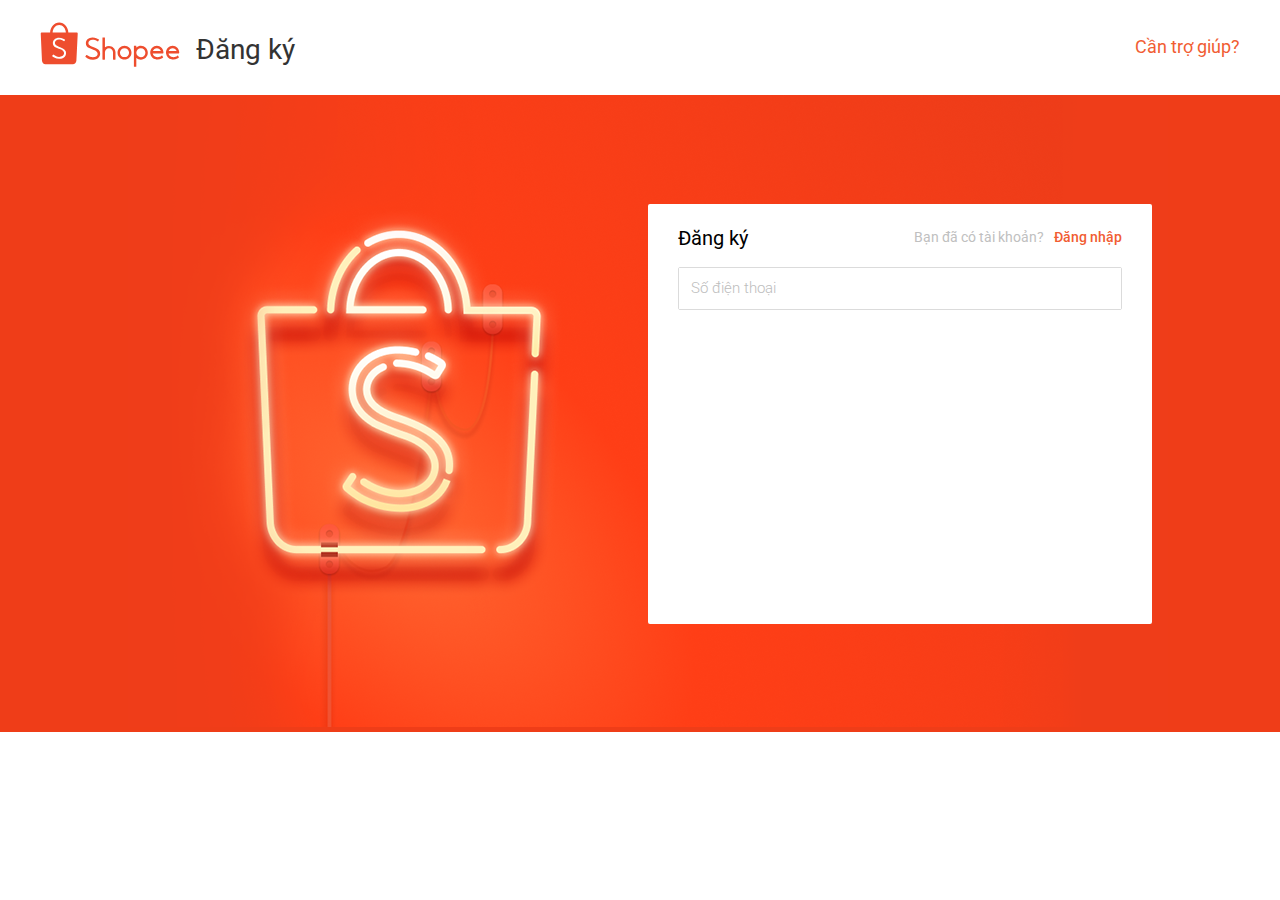
<file: registration-form.html>
<!DOCTYPE html>
<html lang="en">

<head>
    <meta charset="UTF-8">
    <meta name="viewport" content="width=device-width, initial-scale=1.0">
    <link rel="stylesheet" href="./assets/fonts/fontawesome/css/all.min.css">
    <link href="https://fonts.googleapis.com/css?family=Roboto:300,400,500,700,900&display=swap&subset=vietnamese"
        rel="stylesheet">
    <link rel="stylesheet" href="./assets/css/reset.css">
    <link rel="stylesheet" href="./assets/css/base.css">
    <title>Demo Shopee</title>
</head>

<body>
    <div class="main">
        <div class="header">
            <div class="grid">
                <div class="header__form-register">
                    <div class="header__form-register-logo-with-title">
                        <a href="" class="header__form-register-logo-link">
                            <svg class="header__form-register-logo-img" viewBox="0 0 192 65">
                                <g fill-rule="evenodd">
                                    <path style="" fill="rgb(238, 77, 46)" stroke="none"
                                        d="M35.6717403 44.953764c-.3333497 2.7510509-2.0003116 4.9543414-4.5823845 6.0575984-1.4379707.6145919-3.36871.9463856-4.896954.8421628-2.3840266-.0911143-4.6237865-.6708937-6.6883352-1.7307424-.7375522-.3788551-1.8370513-1.1352759-2.6813095-1.8437757-.213839-.1790053-.239235-.2937577-.0977428-.4944671.0764015-.1151823.2172535-.3229831.5286218-.7791994.45158-.6616533.5079208-.7446018.5587128-.8221779.14448-.2217688.3792333-.2411091.6107855-.0588804.0243289.0189105.0243289.0189105.0426824.0333083.0379873.0294402.0379873.0294402.1276204.0990653.0907002.0706996.14448.1123887.166248.1287205 2.2265285 1.7438508 4.8196989 2.7495466 7.4376251 2.8501162 3.6423042-.0496401 6.2615109-1.6873341 6.7308041-4.2020035.5160305-2.7675977-1.6565047-5.1582742-5.9070334-6.4908212-1.329344-.4166762-4.6895175-1.7616869-5.3090528-2.1250697-2.9094471-1.7071043-4.2697358-3.9430584-4.0763845-6.7048539.296216-3.8283059 3.8501677-6.6835796 8.340785-6.702705 2.0082079-.004083 4.0121475.4132378 5.937338 1.2244562.6816382.2873109 1.8987274.9496089 2.3189359 1.2633517.2420093.1777159.2898136.384872.1510957.60836-.0774686.12958-.2055158.3350171-.4754821.7632974l-.0029878.0047276c-.3553311.5640922-.3664286.5817134-.447952.7136572-.140852.2144625-.3064598.2344475-.5604202.0732783-2.0600669-1.3839063-4.3437898-2.0801572-6.8554368-2.130442-3.126914.061889-5.4706057 1.9228561-5.6246892 4.4579402-.0409751 2.2896772 1.676352 3.9613243 5.3858811 5.2358503 7.529819 2.4196871 10.4113092 5.25648 9.869029 9.7292478M26.3725216 5.42669372c4.9022893 0 8.8982174 4.65220288 9.0851664 10.47578358H17.2875686c.186949-5.8235807 4.1828771-10.47578358 9.084953-10.47578358m25.370857 11.57065968c0-.6047069-.4870064-1.0948761-1.0875481-1.0948761h-11.77736c-.28896-7.68927544-5.7774923-13.82058185-12.5059489-13.82058185-6.7282432 0-12.2167755 6.13130641-12.5057355 13.82058185l-11.79421958.0002149c-.59136492.0107446-1.06748731.4968309-1.06748731 1.0946612 0 .0285807.00106706.0569465.00320118.0848825H.99995732l1.6812605 37.0613963c.00021341.1031483.00405483.2071562.01173767.3118087.00170729.0236381.003628.0470614.00554871.0704847l.00362801.0782207.00405483.004083c.25545428 2.5789222 2.12707837 4.6560709 4.67201764 4.7519129l.00576212.0055872h37.4122078c.0177132.0002149.0354264.0004298.0531396.0004298.0177132 0 .0354264-.0002149.0531396-.0004298h.0796027l.0017073-.0015043c2.589329-.0706995 4.6867431-2.1768587 4.9082648-4.787585l.0012805-.0012893.0017073-.0350275c.0021341-.0275062.0040548-.0547975.0057621-.0823037.0040548-.065757.0068292-.1312992.0078963-.1964115l1.8344904-37.207738h-.0012805c.001067-.0186956.0014939-.0376062.0014939-.0565167M176.465457 41.1518926c.720839-2.3512494 2.900423-3.9186779 5.443734-3.9186779 2.427686 0 4.739107 1.6486899 5.537598 3.9141989l.054826.1556978h-11.082664l.046506-.1512188zm13.50267 3.4063683c.014933.0006399.014933.0006399.036906.0008531.021973-.0002132.021973-.0002132.044372-.0008531.53055-.0243144.950595-.4766911.950595-1.0271786 0-.0266606-.000853-.0496953-.00256-.0865936.000427-.0068251.000427-.020262.000427-.0635588 0-5.1926268-4.070748-9.4007319-9.09145-9.4007319-5.020488 0-9.091235 4.2081051-9.091235 9.4007319 0 .3871116.022399.7731567.067838 1.1568557l.00256.0204753.01408.1013102c.250022 1.8683731 1.047233 3.5831812 2.306302 4.9708108-.00064-.0006399.00064.0006399.007253.0078915 1.396026 1.536289 3.291455 2.5833031 5.393601 2.9748936l.02752.0053321v-.0027727l.13653.0228215c.070186.0119439.144211.0236746.243409.039031 2.766879.332724 5.221231-.0661182 7.299484-1.1127057.511777-.2578611.971928-.5423827 1.37064-.8429007.128211-.0968312.243622-.1904632.34346-.2781231.051412-.0452164.092372-.083181.114131-.1051493.468898-.4830897.498124-.6543572.215249-1.0954297-.31146-.4956734-.586228-.9179769-.821744-1.2675504-.082345-.1224254-.154023-.2267215-.214396-.3133151-.033279-.0475624-.033279-.0475624-.054399-.0776356-.008319-.0117306-.008319-.0117306-.013866-.0191956l-.00256-.0038391c-.256208-.3188605-.431565-.3480805-.715933-.0970445-.030292.0268739-.131624.1051493-.14997.1245582-1.999321 1.775381-4.729508 2.3465571-7.455854 1.7760208-.507724-.1362888-.982595-.3094759-1.419919-.5184948-1.708127-.8565509-2.918343-2.3826022-3.267563-4.1490253l-.02752-.1394881h13.754612zM154.831964 41.1518926c.720831-2.3512494 2.900389-3.9186779 5.44367-3.9186779 2.427657 0 4.739052 1.6486899 5.537747 3.9141989l.054612.1556978h-11.082534l.046505-.1512188zm13.502512 3.4063683c.015146.0006399.015146.0006399.037118.0008531.02176-.0002132.02176-.0002132.044159-.0008531.530543-.0243144.950584-.4766911.950584-1.0271786 0-.0266606-.000854-.0496953-.00256-.0865936.000426-.0068251.000426-.020262.000426-.0635588 0-5.1926268-4.070699-9.4007319-9.091342-9.4007319-5.020217 0-9.091343 4.2081051-9.091343 9.4007319 0 .3871116.022826.7731567.068051 1.1568557l.00256.0204753.01408.1013102c.250019 1.8683731 1.04722 3.5831812 2.306274 4.9708108-.00064-.0006399.00064.0006399.007254.0078915 1.396009 1.536289 3.291417 2.5833031 5.393538 2.9748936l.027519.0053321v-.0027727l.136529.0228215c.070184.0119439.144209.0236746.243619.039031 2.766847.332724 5.22117-.0661182 7.299185-1.1127057.511771-.2578611.971917-.5423827 1.370624-.8429007.128209-.0968312.243619-.1904632.343456-.2781231.051412-.0452164.09237-.083181.11413-.1051493.468892-.4830897.498118-.6543572.215246-1.0954297-.311457-.4956734-.586221-.9179769-.821734-1.2675504-.082344-.1224254-.154022-.2267215-.21418-.3133151-.033492-.0475624-.033492-.0475624-.054612-.0776356-.008319-.0117306-.008319-.0117306-.013866-.0191956l-.002346-.0038391c-.256419-.3188605-.431774-.3480805-.716138-.0970445-.030292.0268739-.131623.1051493-.149969.1245582-1.999084 1.775381-4.729452 2.3465571-7.455767 1.7760208-.507717-.1362888-.982582-.3094759-1.419902-.5184948-1.708107-.8565509-2.918095-2.3826022-3.267311-4.1490253l-.027733-.1394881h13.754451zM138.32144123 49.7357905c-3.38129629 0-6.14681004-2.6808521-6.23169343-6.04042014v-.31621743c.08401943-3.35418649 2.85039714-6.03546919 6.23169343-6.03546919 3.44242097 0 6.23320537 2.7740599 6.23320537 6.1960534 0 3.42199346-2.7907844 6.19605336-6.23320537 6.19605336m.00172791-15.67913203c-2.21776751 0-4.33682838.7553485-6.03989586 2.140764l-.19352548.1573553V34.6208558c0-.4623792-.0993546-.56419733-.56740117-.56419733h-2.17651376c-.47409424 0-.56761716.09428403-.56761716.56419733v27.6400724c0 .4539841.10583425.5641973.56761716.5641973h2.17651376c.46351081 0 .56740117-.1078454.56740117-.5641973V50.734168l.19352548.1573553c1.70328347 1.3856307 3.82234434 2.1409792 6.03989586 2.1409792 5.27140956 0 9.54473746-4.2479474 9.54473746-9.48802964 0-5.239867-4.2733279-9.48781439-9.54473746-9.48781439M115.907646 49.5240292c-3.449458 0-6.245805-2.7496948-6.245805-6.1425854 0-3.3928907 2.79656-6.1427988 6.245805-6.1427988 3.448821 0 6.24538 2.7499081 6.24538 6.1427988 0 3.3926772-2.796346 6.1425854-6.24538 6.1425854m.001914-15.5438312c-5.28187 0-9.563025 4.2112903-9.563025 9.4059406 0 5.1944369 4.281155 9.4059406 9.563025 9.4059406 5.281657 0 9.562387-4.2115037 9.562387-9.4059406 0-5.1946503-4.280517-9.4059406-9.562387-9.4059406M94.5919049 34.1890939c-1.9281307 0-3.7938902.6198995-5.3417715 1.7656047l-.188189.1393105V23.2574169c0-.4254677-.1395825-.5643476-.5649971-.5643476h-2.2782698c-.4600414 0-.5652122.1100273-.5652122.5643476v29.2834155c0 .443339.1135587.5647782.5652122.5647782h2.2782698c.4226187 0 .5649971-.1457701.5649971-.5647782v-9.5648406c.023658-3.011002 2.4931278-5.4412923 5.5299605-5.4412923 3.0445753 0 5.516841 2.4421328 5.5297454 5.4630394v9.5430935c0 .4844647.0806524.5645628.5652122.5645628h2.2726775c.481764 0 .565212-.0824666.565212-.5645628v-9.5710848c-.018066-4.8280677-4.0440197-8.7806537-8.9328471-8.7806537M62.8459442 47.7938061l-.0053397.0081519c-.3248668.4921188-.4609221.6991347-.5369593.8179812-.2560916.3812097-.224267.551113.1668119.8816949.91266.7358184 2.0858968 1.508535 2.8774525 1.8955369 2.2023021 1.076912 4.5810275 1.646045 7.1017886 1.6975309 1.6283921.0821628 3.6734936-.3050536 5.1963734-.9842376 2.7569891-1.2298679 4.5131066-3.6269626 4.8208863-6.5794607.4985136-4.7841067-2.6143125-7.7747902-10.6321784-10.1849709l-.0021359-.0006435c-3.7356476-1.2047686-5.4904836-2.8064071-5.4911243-5.0426086.1099976-2.4715346 2.4015793-4.3179454 5.4932602-4.4331449 2.4904317.0062212 4.6923065.6675996 6.8557356 2.0598624.4562232.2767364.666607.2256796.9733188-.172263.035242-.0587797.1332787-.2012238.543367-.790093l.0012815-.0019308c.3829626-.5500403.5089793-.7336731.5403767-.7879478.258441-.4863266.2214903-.6738208-.244985-1.0046173-.459427-.3290803-1.7535544-1.0024722-2.4936356-1.2978721-2.0583439-.8211991-4.1863175-1.2199998-6.3042524-1.1788111-4.8198184.1046878-8.578747 3.2393171-8.8265087 7.3515337-.1572005 2.9703036 1.350301 5.3588174 4.5000778 7.124567.8829712.4661613 4.1115618 1.6865902 5.6184225 2.1278667 4.2847814 1.2547527 6.5186944 3.5630343 6.0571315 6.2864205-.4192725 2.4743234-3.0117991 4.1199394-6.6498372 4.2325647-2.6382344-.0549182-5.2963324-1.0217793-7.6043603-2.7562084-.0115337-.0083664-.0700567-.0519149-.1779185-.1323615-.1516472-.1130543-.1516472-.1130543-.1742875-.1300017-.4705335-.3247898-.7473431-.2977598-1.0346184.1302162-.0346012.0529875-.3919333.5963776-.5681431.8632459">
                                    </path>
                                </g>
                            </svg>
                        </a>
                        <h4 class="header__form-register-title">Đăng ký</h4>
                    </div>
                    <a href="" class="header__form-resgister-support">
                        Cần trợ giúp?
                    </a>
                </div>
            </div>
        </div>
        <div class="wrapper-content" style="background: #EF3D18;">
            <div class="main-content">
                <div class="background-content">
                    <img src="./assets/image/bg_form-login.png" alt="">
                </div>
                <div class="form-register">
                    <div class="form-register__heading">
                        <h4 class="form-resgister__title">
                            Đăng ký
                        </h4>
                        <div class="form-register__swith-login">
                            <span>Bạn đã có tài khoản?</span>
                            <a href="" class="form-register__login-link">
                                Đăng nhập
                            </a>
                        </div>
                    </div>
                    <div class="form-register__input-wrap">
                        <input type="text" class="form-register__input" placeholder="Số điện thoại">
                    </div>
                </div>
            </div>
        </div>

        <div class="footer">

        </div>
    </div>
    </div>
</body>

</html>
</file>
<file: assets/css/base.css>
:root {
    --primary-color: rgb(238, 77, 46);
    --white-color: #FFF;
    --black-color: #000;
    --text-color: #333;
    --star-gold-color: #F8CE3E;
    --border-color: #DBDBDB;
    --primary-color: #F15D33;

    --header-height: 130px;
    --navbar-height: 34px;
    --header--width-search: calc(var(--header-height) - var(--navbar-height));
}

* {
    box-sizing: inherit;
}

html {
    font-size: 62.5%;
    line-height: 1.6rem;
    box-sizing: border-box;
    font-family: 'Roboto', sans-serif;
}

@keyframes fadeIn {
    from {
        opacity: 0;
    }

    to {
        opacity: 100%;
    }
}

@keyframes growth {
    from {
        transform: scale(0);
    }

    to {
        transform: scale(1);
    }
}

.grid {
    width: 1200px;
    max-width: 100%;
    margin: 0 auto;
}

.grid__full-width {
    width: 100%;
}

.grid__row {
    display: flex;
    flex-wrap: wrap;
    margin-left: -5px;
    margin-right: -5px;
}

.grid__column-2 {
    width: 16.667%;
    padding-left: 5px;
    padding-right: 5px;
}

.grid__column-2-4 {
    width: 20%;
    padding-left: 5px;
    padding-right: 5px;
}

.grid__column-10 {
    width: 83.3334%;
    padding-left: 5px;
    padding-right: 5px;
}

.btn {
    min-width: 400px;

}

/* Form Log-in Log-out */
.header {
    height: 95px;
    display: flex;
    align-items: center;
}

.header__form-register {
    display: flex;
    justify-content: space-between;
    align-items: center;
}

.header__form-register-logo-with-title {
    display: flex;
    align-items: center;
}

.header__form-register-logo-link {
    display: block;
    margin-right: 16px;
}

.header__form-register-logo-img {
    width: 140px;
}

.header__form-register-logo-img {

}

.header__form-register-title {
    font-size: 2.8rem;
    font-weight: 400;
    line-height: 3rem;
    color: var(--text-color);
    margin: 6px 0px 0px 0px;
}

.header__form-resgister-support {
    text-decoration: none;
    font-size: 1.8rem;
    color: var(--primary-color);
}

.wrapper-content__container {
    width: 1024px;
    max-width: 100%;
    margin: 0 auto;
}

.main-content {
    display: flex;
    width: 1024px;
    max-width: 100%;
    margin: 0 auto;
    position: relative;
    align-items: center;
}

.form-register {
    position: absolute;
    right: 0;
    width: 504px;
    height: 420px;
    background: var(--white-color);
    border-radius: 2px;
    padding: 25px 30px;
}

.form-register__heading {
    display: flex;
    justify-content: space-between;
    align-items: center;
    margin-bottom: 20px;
}

.form-resgister__title {
    font-size: 2rem;
    font-weight: 400;
    margin: 0;
}

.form-register__swith-login span {
    font-size: 1.4rem;
    color: #C0C0C0;
    margin-right: 8px;
}

.form-register__login-link {
    display: inline-block;
    text-decoration: none;
    font-size: 1.4rem;
    font-weight: 500;
    color: var(--primary-color);
}

.form-register__input-wrap {
    width: 100%;
    border-radius: 2px;
    border: 1px solid #DBDBDB;
}

.form-register__input {
    width: 100%;
    outline: none;
    border: none;
    padding: 12px;
    font-size: 1.5rem;
    font-weight: 300;
}

.form-register__input:focus {
    border: 1px solid #9c9494;
}

.form-register__input::placeholder {
    color: #BDBDBD;
}
</file>
